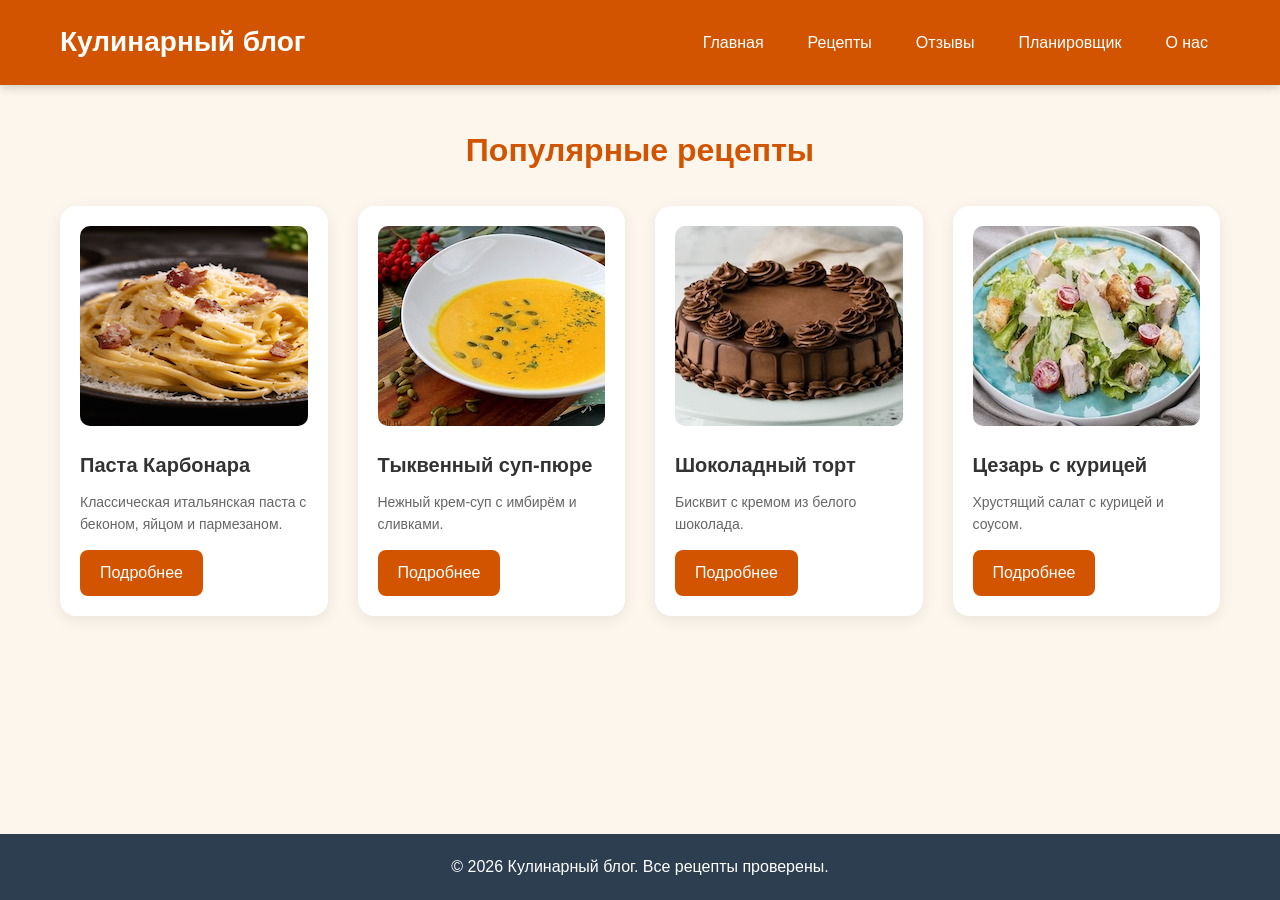
<file: index.html>
<!DOCTYPE html>
<html lang="ru">
<head>
    <meta charset="UTF-8">
    <meta name="viewport" content="width=device-width, initial-scale=1.0">
    <title>Кулинарный блог - Главная</title>
    <link rel="stylesheet" href="css/style.css">
    <link rel="manifest" href="manifest.json">
</head>
<body>
    <header>
        <div class="container">
            <div class="logo"> Кулинарный блог</div>
            <nav>
                <ul>
                    <li><a href="index.html">Главная</a></li>
                    <li><a href="recipes.html">Рецепты</a></li>
                    <li><a href="feedback.php">Отзывы</a></li>
                    <li><a href="todolist.html">Планировщик</a></li>
                    <li><a href="about.html">О нас</a></li>
                </ul>
            </nav>
        </div>
    </header>

    <main>
        <div class="container">
            <h2>Популярные рецепты</h2>
            <div class="cards-grid">
                <div class="recipe-card">
                    <img src="images/pasta.png" alt="Паста" class="recipe-img">
                    <h3>Паста Карбонара</h3>
                    <p>Классическая итальянская паста с беконом, яйцом и пармезаном.</p>
                    <a href="pasta.html" class="btn">Подробнее</a>
                </div>
                <div class="recipe-card">
                    <img src="images/t_sup.jpg" alt="Суп" class="recipe-img">
                    <h3>Тыквенный суп-пюре</h3>
                    <p>Нежный крем-суп с имбирём и сливками.</p>
                    <a href="t_sup.html" class="btn">Подробнее</a>
                </div>
                <div class="recipe-card">
                    <img src="images/tort.jpg" alt="Торт" class="recipe-img">
                    <h3>Шоколадный торт</h3>
                    <p>Бисквит с кремом из белого шоколада.</p>
                    <a href="tort.html" class="btn">Подробнее</a>
                </div>
                <div class="recipe-card">
                    <img src="images/salat.jpg" alt="Салат" class="recipe-img">
                    <h3>Цезарь с курицей</h3>
                    <p>Хрустящий салат с курицей и соусом.</p>
                    <a href="salat.html" class="btn">Подробнее</a>
                </div>
            </div>
        </div>
    </main>

    <footer>
        <div class="container">
            <p>© 2026 Кулинарный блог. Все рецепты проверены.</p>
        </div>
    </footer>
    <script>
        if ('serviceWorker' in navigator) {
            navigator.serviceWorker.register('/cooling-blog/serviceworker.js')
                .then(registration => {
                    console.log('ServiceWorker зарегистрирован: ', registration);
                })
                .catch(error => {
                    console.log('Ошибка регистрации ServiceWorker: ', error);
                });
        }
    </script>
</body>
</html>
</file>
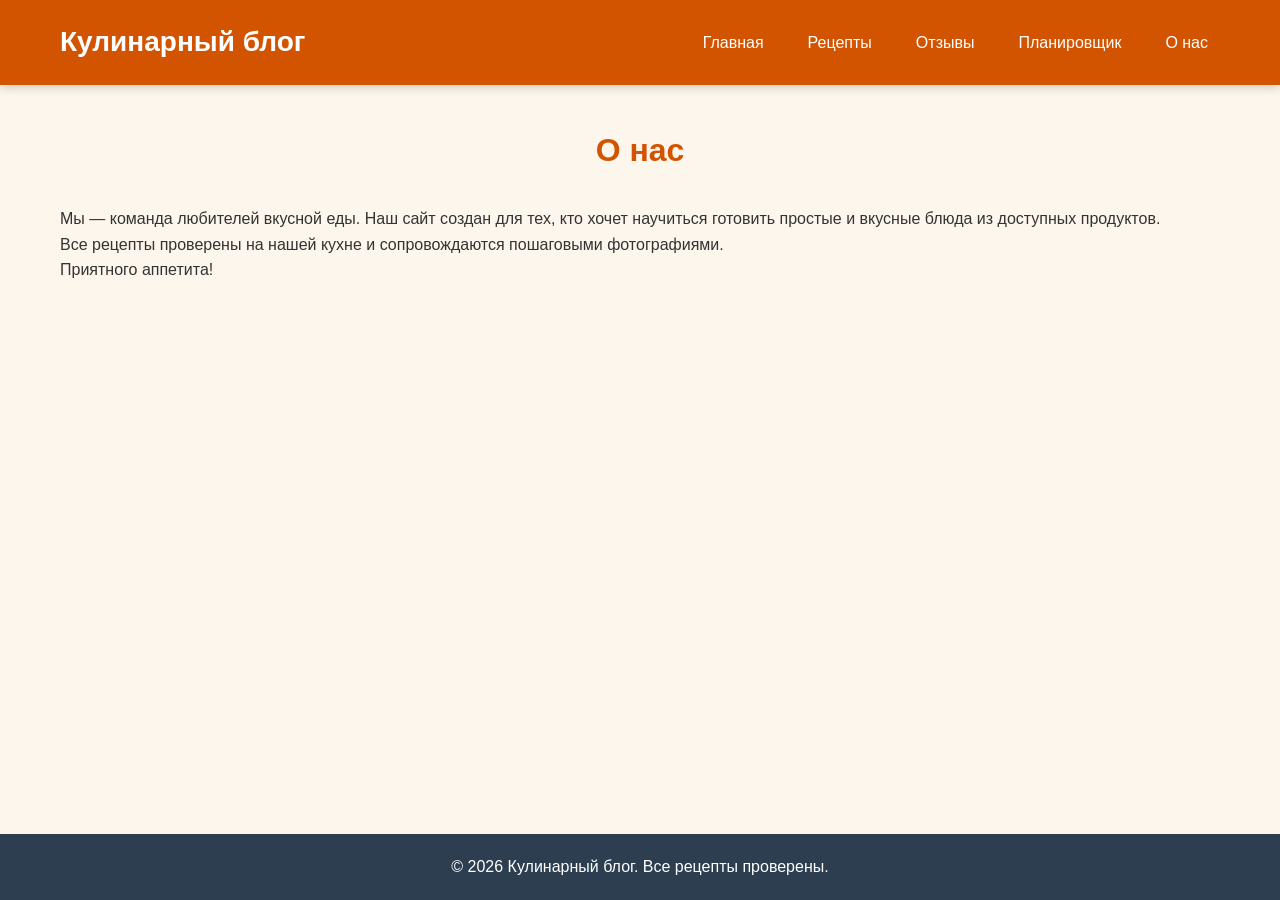
<file: about.html>
<!DOCTYPE html>
<html lang="ru">
<head>
    <meta charset="UTF-8">
    <meta name="viewport" content="width=device-width, initial-scale=1.0">
    <title>О нас</title>
    <link rel="stylesheet" href="css/style.css">
    <link rel="manifest" href="manifest.json">
</head>
<body>
    <header>
        <div class="container">
            <div class="logo"> Кулинарный блог</div>
            <nav>
                <ul>
                    <li><a href="index.html">Главная</a></li>
                    <li><a href="recipes.html">Рецепты</a></li>
                    <li><a href="feedback.php">Отзывы</a></li>
                    <li><a href="todolist.html">Планировщик</a></li>
                    <li><a href="about.html">О нас</a></li>
                </ul>
            </nav>
        </div>
    </header>

    <main>
        <div class="container">
            <h2> О нас</h2>
            <p>Мы — команда любителей вкусной еды. Наш сайт создан для тех, кто хочет научиться готовить простые и вкусные блюда из доступных продуктов.</p>
            <p>Все рецепты проверены на нашей кухне и сопровождаются пошаговыми фотографиями.</p>
            <p>Приятного аппетита! </p>
        </div>
    </main>

    <footer>
        <div class="container">
            <p>© 2026 Кулинарный блог. Все рецепты проверены.</p>
        </div>
    </footer>
    <script>
        if ('serviceWorker' in navigator) {
            navigator.serviceWorker.register('/cooling-blog/serviceworker.js')
                .then(registration => {
                    console.log('ServiceWorker зарегистрирован: ', registration);
                })
                .catch(error => {
                    console.log('Ошибка регистрации ServiceWorker: ', error);
                });
        }
    </script>
</body>
</html>
</file>
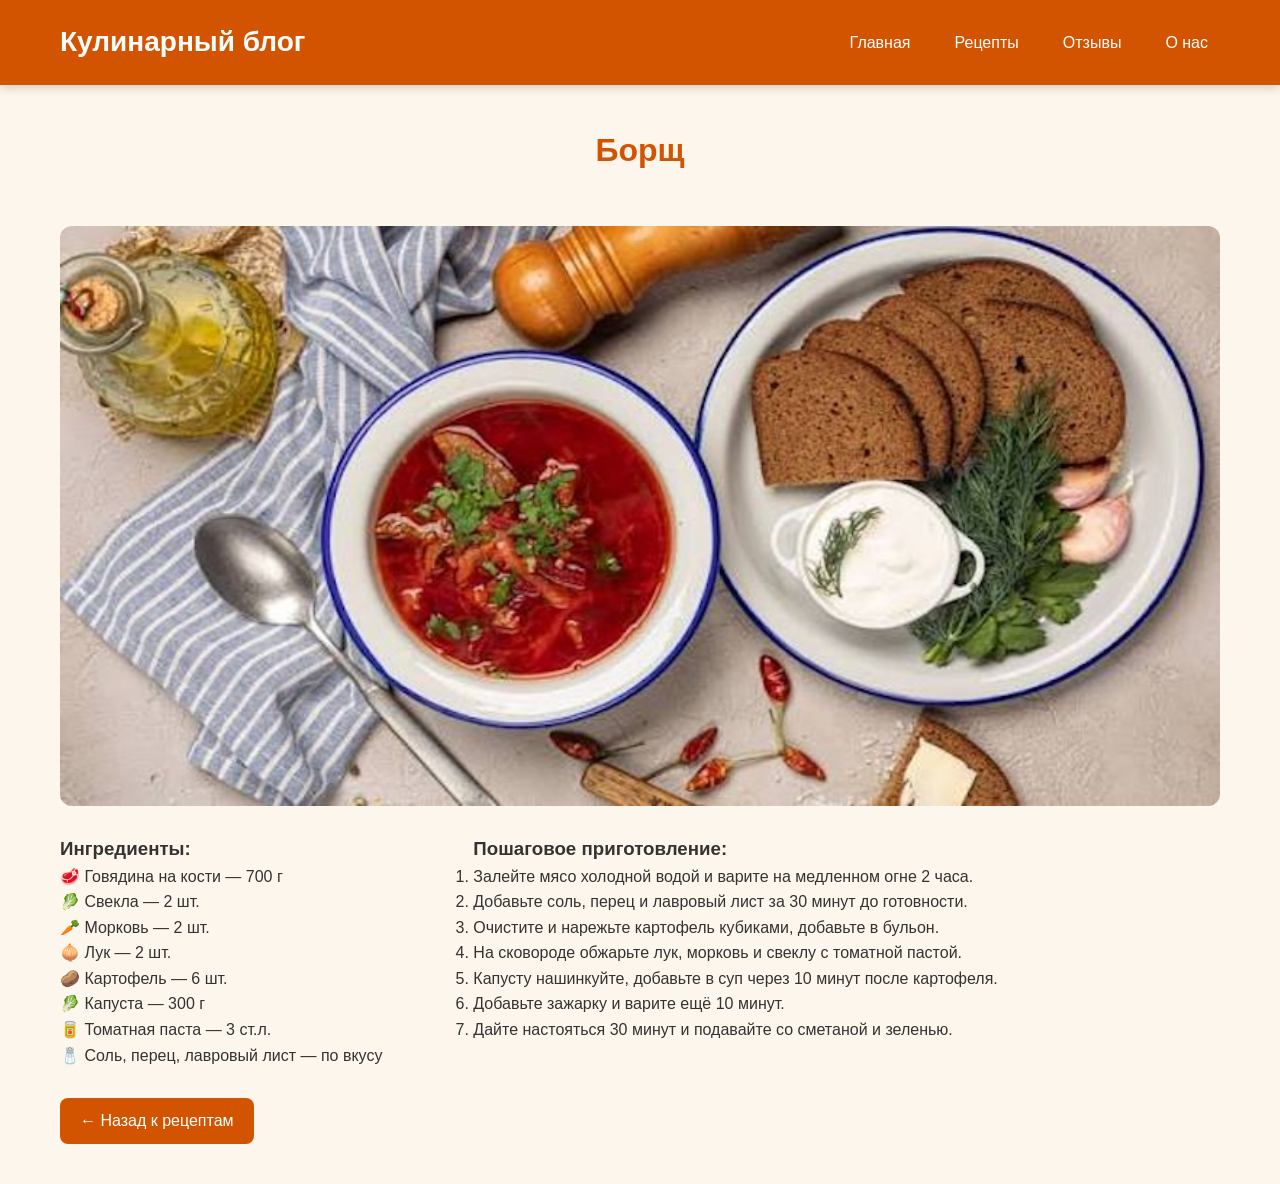
<file: b_sup.html>
<!DOCTYPE html>
<html lang="ru">
<head>
    <meta charset="UTF-8">
    <meta name="viewport" content="width=device-width, initial-scale=1.0">
    <title>Борщ - Рецепт</title>
    <link rel="stylesheet" href="css/style.css">
    <link rel="manifest" href="manifest.json">
</head>
<body>
    <header>
        <div class="container">
            <div class="logo"> Кулинарный блог</div>
            <nav>
                <ul>
                    <li><a href="index.html">Главная</a></li>
                    <li><a href="recipes.html">Рецепты</a></li>
                    <li><a href="feedback.php">Отзывы</a></li>
                    <li><a href="about.html">О нас</a></li>
                </ul>
            </nav>
        </div>
    </header>

    <main>
        <div class="container">
            <h2> Борщ</h2>
            <img src="images/b_sup copy.jpg" alt="Борщ" style="width:100%; border-radius:12px; margin:20px 0;">
            
            <div style="display:flex; gap:40px; flex-wrap:wrap;">
                <div style="flex:1; min-width:250px;">
                    <h3> Ингредиенты:</h3>
                    <ul style="list-style: none; padding: 0;">
                        <li>🥩 Говядина на кости — 700 г</li>
                        <li>🥬 Свекла — 2 шт.</li>
                        <li>🥕 Морковь — 2 шт.</li>
                        <li>🧅 Лук — 2 шт.</li>
                        <li>🥔 Картофель — 6 шт.</li>
                        <li>🥬 Капуста — 300 г</li>
                        <li>🥫 Томатная паста — 3 ст.л.</li>
                        <li>🧂 Соль, перец, лавровый лист — по вкусу</li>
                    </ul>
                </div>
                <div style="flex:2; min-width:300px;">
                    <h3> Пошаговое приготовление:</h3>
                    <ol>
                        <li>Залейте мясо холодной водой и варите на медленном огне 2 часа.</li>
                        <li>Добавьте соль, перец и лавровый лист за 30 минут до готовности.</li>
                        <li>Очистите и нарежьте картофель кубиками, добавьте в бульон.</li>
                        <li>На сковороде обжарьте лук, морковь и свеклу с томатной пастой.</li>
                        <li>Капусту нашинкуйте, добавьте в суп через 10 минут после картофеля.</li>
                        <li>Добавьте зажарку и варите ещё 10 минут.</li>
                        <li>Дайте настояться 30 минут и подавайте со сметаной и зеленью.</li>
                    </ol>
                </div>
            </div>
            <a href="recipes.html" class="btn" style="margin-top:30px; display:inline-block;">← Назад к рецептам</a>
        </div>
    </footer>
    <script>
        if ('serviceWorker' in navigator) {
            navigator.serviceWorker.register('/cooling-blog/serviceworker.js')
                .then(registration => {
                    console.log('ServiceWorker зарегистрирован: ', registration);
                })
                .catch(error => {
                    console.log('Ошибка регистрации ServiceWorker: ', error);
                });
        }
    </script>
</body>
</html>
</file>
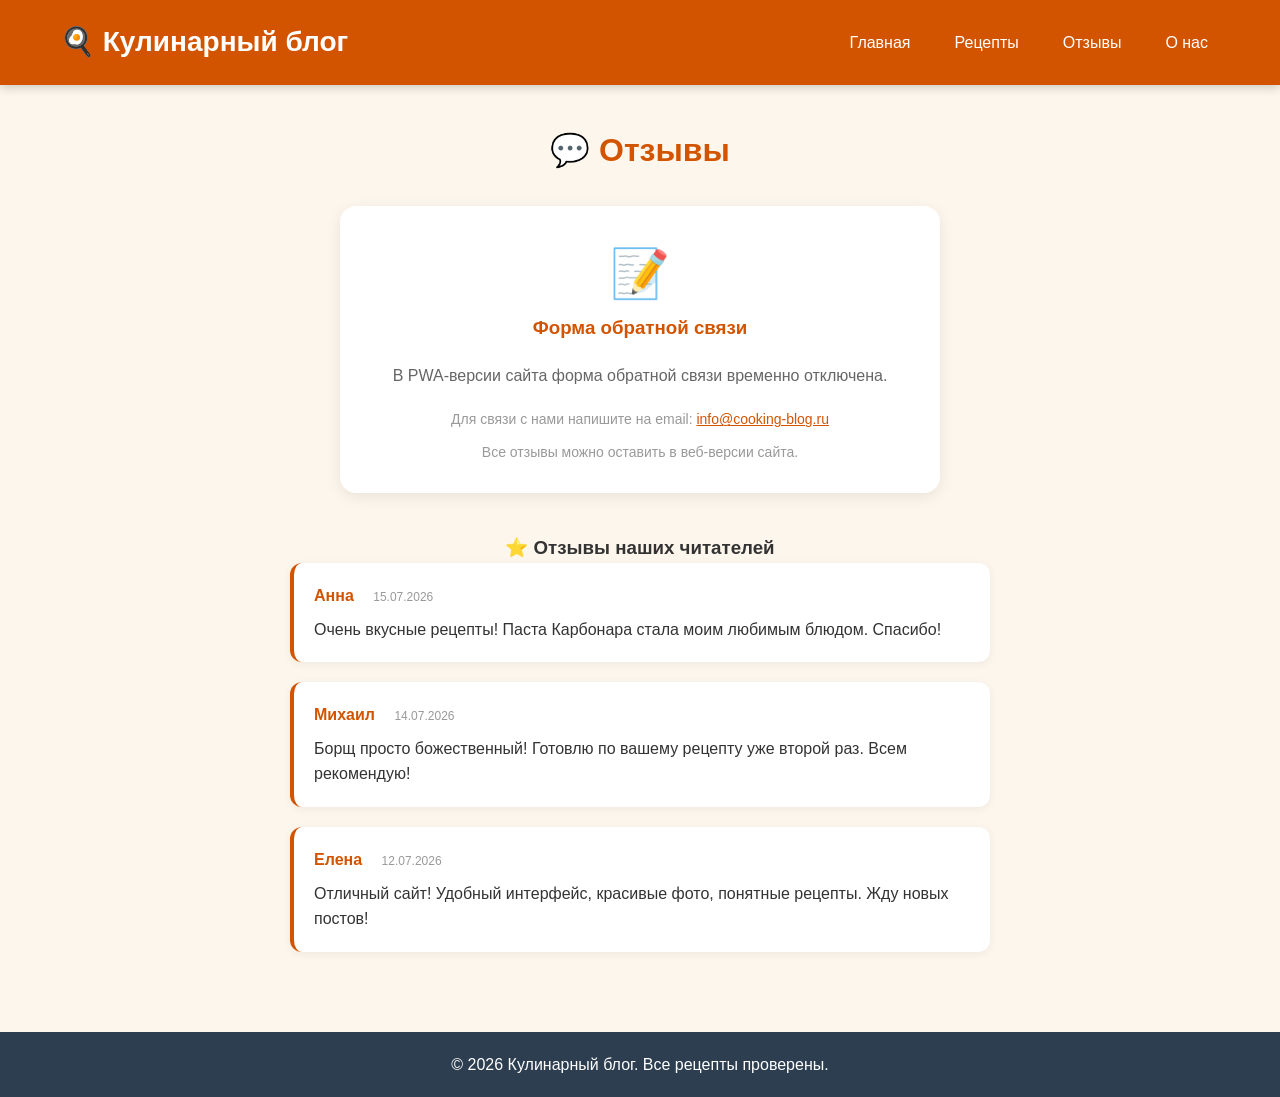
<file: feedback.html>
<!DOCTYPE html>
<html lang="ru">
<head>
    <meta charset="UTF-8">
    <meta name="viewport" content="width=device-width, initial-scale=1.0">
    <title>Отзывы</title>
    <link rel="stylesheet" href="css/style.css">
    <link rel="manifest" href="manifest.json">
</head>
<body>
    <header>
        <div class="container">
            <div class="logo">🍳 Кулинарный блог</div>
            <nav>
                <ul>
                    <li><a href="index.html">Главная</a></li>
                    <li><a href="recipes.html">Рецепты</a></li>
                    <li><a href="feedback.html">Отзывы</a></li>
                    <li><a href="about.html">О нас</a></li>
                </ul>
            </nav>
        </div>
    </header>

    <main>
        <div class="container">
            <h2>💬 Отзывы</h2>
            
            <div style="background: white; padding: 30px; border-radius: 16px; box-shadow: 0 4px 15px rgba(0,0,0,0.08); max-width: 600px; margin: 0 auto; text-align: center;">
                <p style="font-size: 48px; margin: 0;">📝</p>
                <h3 style="color: #d35400;">Форма обратной связи</h3>
                <p style="color: #666; margin: 20px 0;">В PWA-версии сайта форма обратной связи временно отключена.</p>
                <p style="color: #999; font-size: 14px;">Для связи с нами напишите на email: <a href="mailto:info@cooking-blog.ru" style="color: #d35400;">info@cooking-blog.ru</a></p>
                <p style="color: #999; font-size: 14px; margin-top: 10px;">Все отзывы можно оставить в веб-версии сайта.</p>
            </div>

            <!-- Заглушка: показываем примеры отзывов -->
            <div style="margin-top: 40px;">
                <h3 style="text-align: center; color: #333;">⭐ Отзывы наших читателей</h3>
                <div class="reviews-container" style="max-width: 700px; margin: 0 auto;">
                    <div class="review-item">
                        <div>
                            <span class="review-author">Анна</span>
                            <span class="review-date">15.07.2026</span>
                        </div>
                        <p style="margin-top:8px;">Очень вкусные рецепты! Паста Карбонара стала моим любимым блюдом. Спасибо!</p>
                    </div>
                    <div class="review-item">
                        <div>
                            <span class="review-author">Михаил</span>
                            <span class="review-date">14.07.2026</span>
                        </div>
                        <p style="margin-top:8px;">Борщ просто божественный! Готовлю по вашему рецепту уже второй раз. Всем рекомендую!</p>
                    </div>
                    <div class="review-item">
                        <div>
                            <span class="review-author">Елена</span>
                            <span class="review-date">12.07.2026</span>
                        </div>
                        <p style="margin-top:8px;">Отличный сайт! Удобный интерфейс, красивые фото, понятные рецепты. Жду новых постов!</p>
                    </div>
                </div>
            </div>
        </div>
    </main>

    <footer>
        <div class="container">
            <p>© 2026 Кулинарный блог. Все рецепты проверены.</p>
        </div>
    </footer>

    <!-- Регистрация service-worker -->
    <script>
        if ('serviceWorker' in navigator) {
            navigator.serviceWorker.register('/cooling-blog/serviceworker.js')
                .then(registration => {
                    console.log('ServiceWorker зарегистрирован: ', registration);
                })
                .catch(error => {
                    console.log('Ошибка регистрации ServiceWorker: ', error);
                });
        }
    </script>
</body>
</html>
</file>
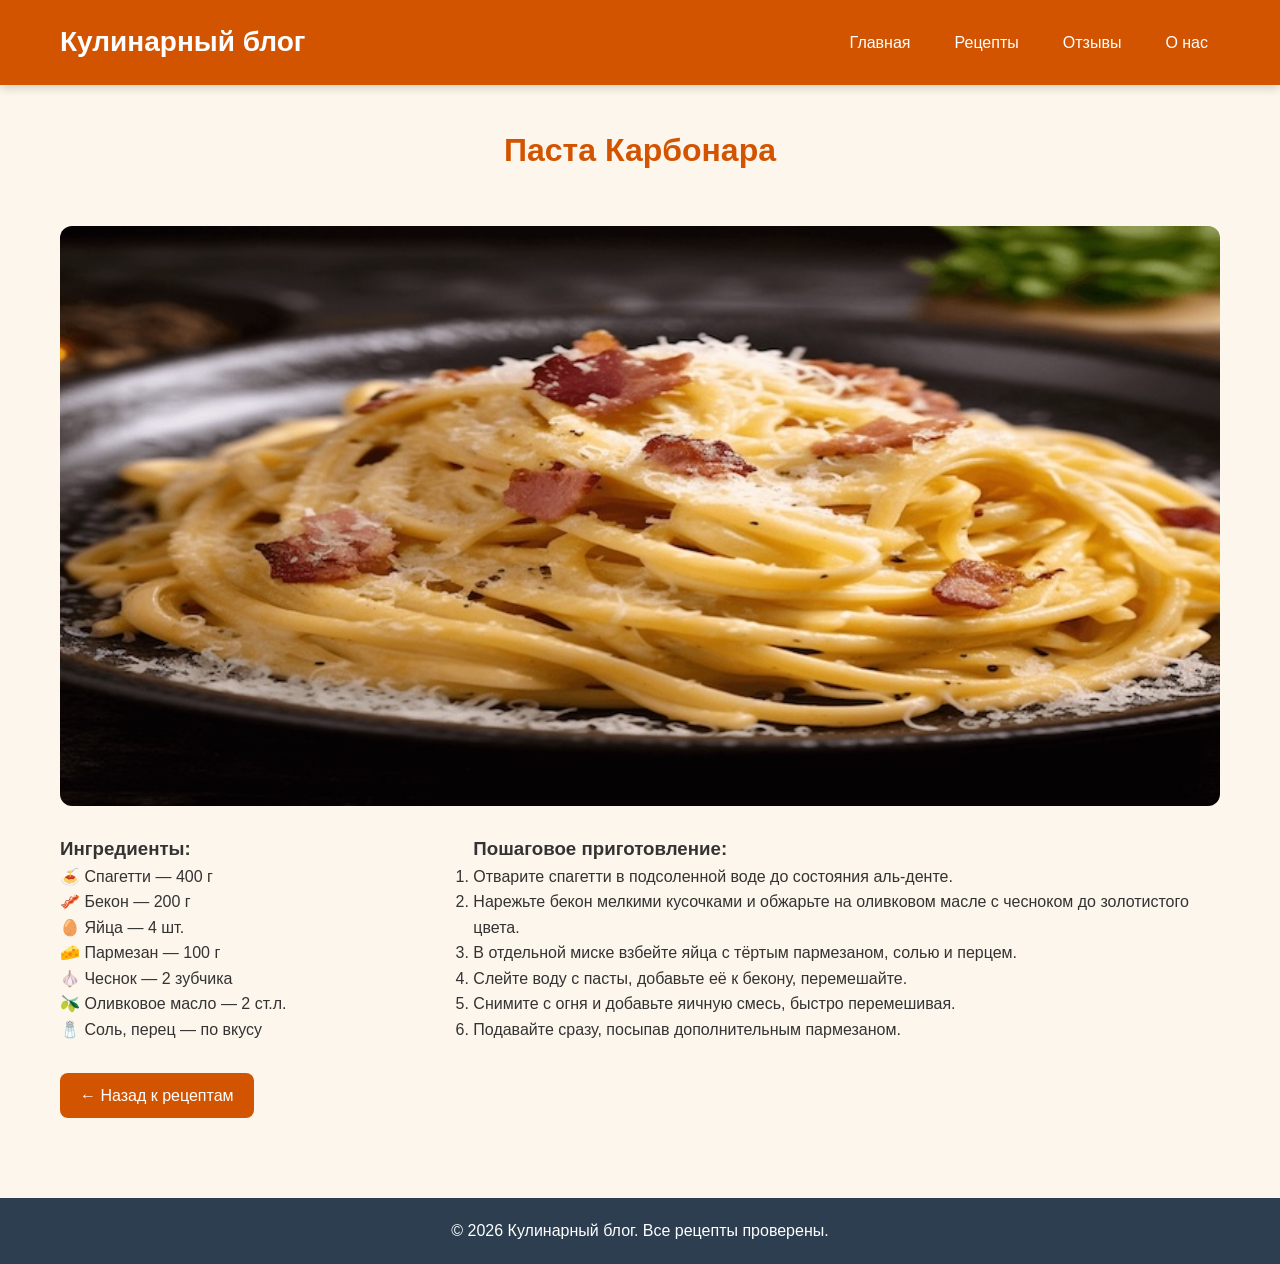
<file: pasta.html>
<!DOCTYPE html>
<html lang="ru">
<head>
    <meta charset="UTF-8">
    <meta name="viewport" content="width=device-width, initial-scale=1.0">
    <title>Паста Карбонара - Рецепт</title>
    <link rel="stylesheet" href="css/style.css">
    <link rel="manifest" href="manifest.json">
</head>
<body>
    <header>
        <div class="container">
            <div class="logo"> Кулинарный блог</div>
            <nav>
                <ul>
                    <li><a href="index.html">Главная</a></li>
                    <li><a href="recipes.html">Рецепты</a></li>
                    <li><a href="feedback.php">Отзывы</a></li>
                    <li><a href="about.html">О нас</a></li>
                </ul>
            </nav>
        </div>
    </header>

    <main>
        <div class="container">
            <h2> Паста Карбонара</h2>
            <img src="images/pasta.jpeg" alt="Паста Карбонара" style="width:100%; border-radius:12px; margin:20px 0;">
            
            <div style="display:flex; gap:40px; flex-wrap:wrap;">
                <div style="flex:1; min-width:250px;">
                    <h3> Ингредиенты:</h3>
                    <ul style="list-style: none; padding: 0;">
                        <li>🍝 Спагетти — 400 г</li>
                        <li>🥓 Бекон — 200 г</li>
                        <li>🥚 Яйца — 4 шт.</li>
                        <li>🧀 Пармезан — 100 г</li>
                        <li>🧄 Чеснок — 2 зубчика</li>
                        <li>🫒 Оливковое масло — 2 ст.л.</li>
                        <li>🧂 Соль, перец — по вкусу</li>
                    </ul>
                </div>
                <div style="flex:2; min-width:300px;">
                    <h3> Пошаговое приготовление:</h3>
                    <ol>
                        <li>Отварите спагетти в подсоленной воде до состояния аль-денте.</li>
                        <li>Нарежьте бекон мелкими кусочками и обжарьте на оливковом масле с чесноком до золотистого цвета.</li>
                        <li>В отдельной миске взбейте яйца с тёртым пармезаном, солью и перцем.</li>
                        <li>Слейте воду с пасты, добавьте её к бекону, перемешайте.</li>
                        <li>Снимите с огня и добавьте яичную смесь, быстро перемешивая.</li>
                        <li>Подавайте сразу, посыпав дополнительным пармезаном.</li>
                    </ol>
                </div>
            </div>
            <a href="recipes.html" class="btn" style="margin-top:30px; display:inline-block;">← Назад к рецептам</a>
        </div>
    </main>

    <footer>
        <div class="container">
            <p>© 2026 Кулинарный блог. Все рецепты проверены.</p>
        </div>
    </footer>
    <script>
        if ('serviceWorker' in navigator) {
            navigator.serviceWorker.register('/cooling-blog/serviceworker.js')
                .then(registration => {
                    console.log('ServiceWorker зарегистрирован: ', registration);
                })
                .catch(error => {
                    console.log('Ошибка регистрации ServiceWorker: ', error);
                });
        }
    </script>
</body>
</html>
</file>
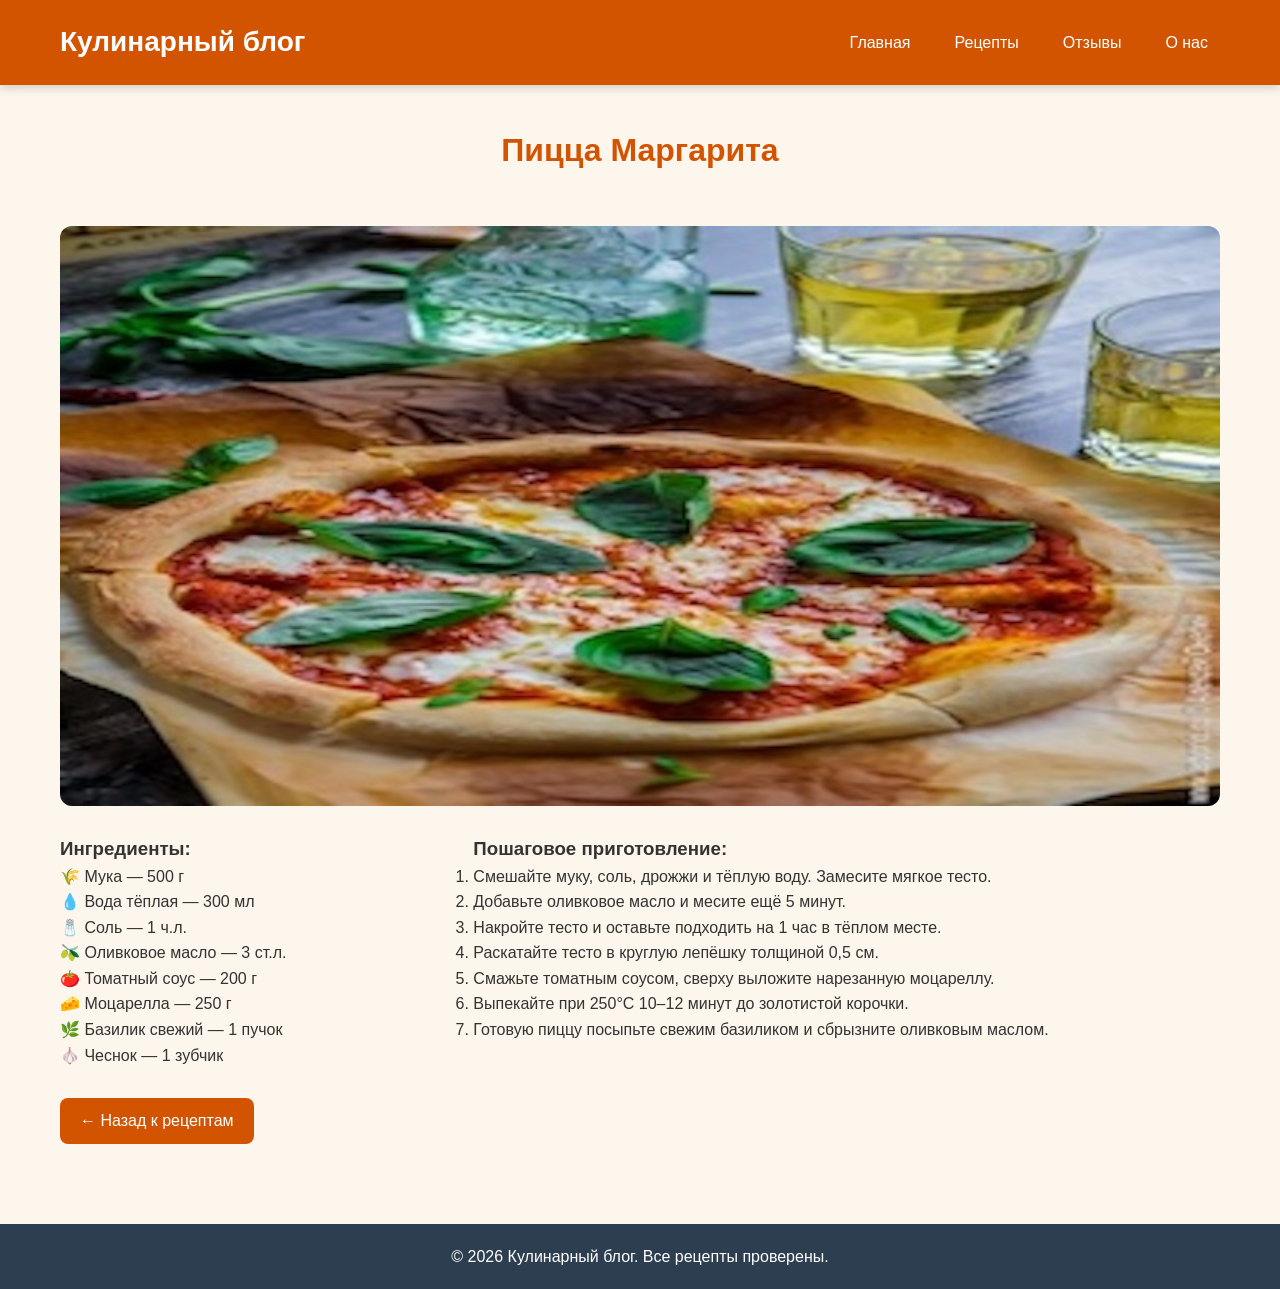
<file: pizza.html>
<!DOCTYPE html>
<html lang="ru">
<head>
    <meta charset="UTF-8">
    <meta name="viewport" content="width=device-width, initial-scale=1.0">
    <title>Пицца Маргарита - Рецепт</title>
    <link rel="stylesheet" href="css/style.css">
    <link rel="manifest" href="manifest.json">
</head>
<body>
    <header>
        <div class="container">
            <div class="logo"> Кулинарный блог</div>
            <nav>
                <ul>
                    <li><a href="index.html">Главная</a></li>
                    <li><a href="recipes.html">Рецепты</a></li>
                    <li><a href="feedback.php">Отзывы</a></li>
                    <li><a href="about.html">О нас</a></li>
                </ul>
            </nav>
        </div>
    </header>

    <main>
        <div class="container">
            <h2>Пицца Маргарита</h2>
            <img src="images/pizza copy.jpg" alt="Пицца Маргарита" style="width:100%; border-radius:12px; margin:20px 0;">
            
            <div style="display:flex; gap:40px; flex-wrap:wrap;">
                <div style="flex:1; min-width:250px;">
                    <h3> Ингредиенты:</h3>
                    <ul style="list-style: none; padding: 0;">
                        <li>🌾 Мука — 500 г</li>
                        <li>💧 Вода тёплая — 300 мл</li>
                        <li>🧂 Соль — 1 ч.л.</li>
                        <li>🫒 Оливковое масло — 3 ст.л.</li>
                        <li>🍅 Томатный соус — 200 г</li>
                        <li>🧀 Моцарелла — 250 г</li>
                        <li>🌿 Базилик свежий — 1 пучок</li>
                        <li>🧄 Чеснок — 1 зубчик</li>
                    </ul>
                </div>
                <div style="flex:2; min-width:300px;">
                    <h3> Пошаговое приготовление:</h3>
                    <ol>
                        <li>Смешайте муку, соль, дрожжи и тёплую воду. Замесите мягкое тесто.</li>
                        <li>Добавьте оливковое масло и месите ещё 5 минут.</li>
                        <li>Накройте тесто и оставьте подходить на 1 час в тёплом месте.</li>
                        <li>Раскатайте тесто в круглую лепёшку толщиной 0,5 см.</li>
                        <li>Смажьте томатным соусом, сверху выложите нарезанную моцареллу.</li>
                        <li>Выпекайте при 250°C 10–12 минут до золотистой корочки.</li>
                        <li>Готовую пиццу посыпьте свежим базиликом и сбрызните оливковым маслом.</li>
                    </ol>
                </div>
            </div>
            <a href="recipes.html" class="btn" style="margin-top:30px; display:inline-block;">← Назад к рецептам</a>
        </div>
    </main>

    <footer>
        <div class="container">
            <p>© 2026 Кулинарный блог. Все рецепты проверены.</p>
        </div>
    </footer>
    <script>
        if ('serviceWorker' in navigator) {
            navigator.serviceWorker.register('/cooling-blog/serviceworker.js')
                .then(registration => {
                    console.log('ServiceWorker зарегистрирован: ', registration);
                })
                .catch(error => {
                    console.log('Ошибка регистрации ServiceWorker: ', error);
                });
        }
    </script>
</body>
</html>
</file>
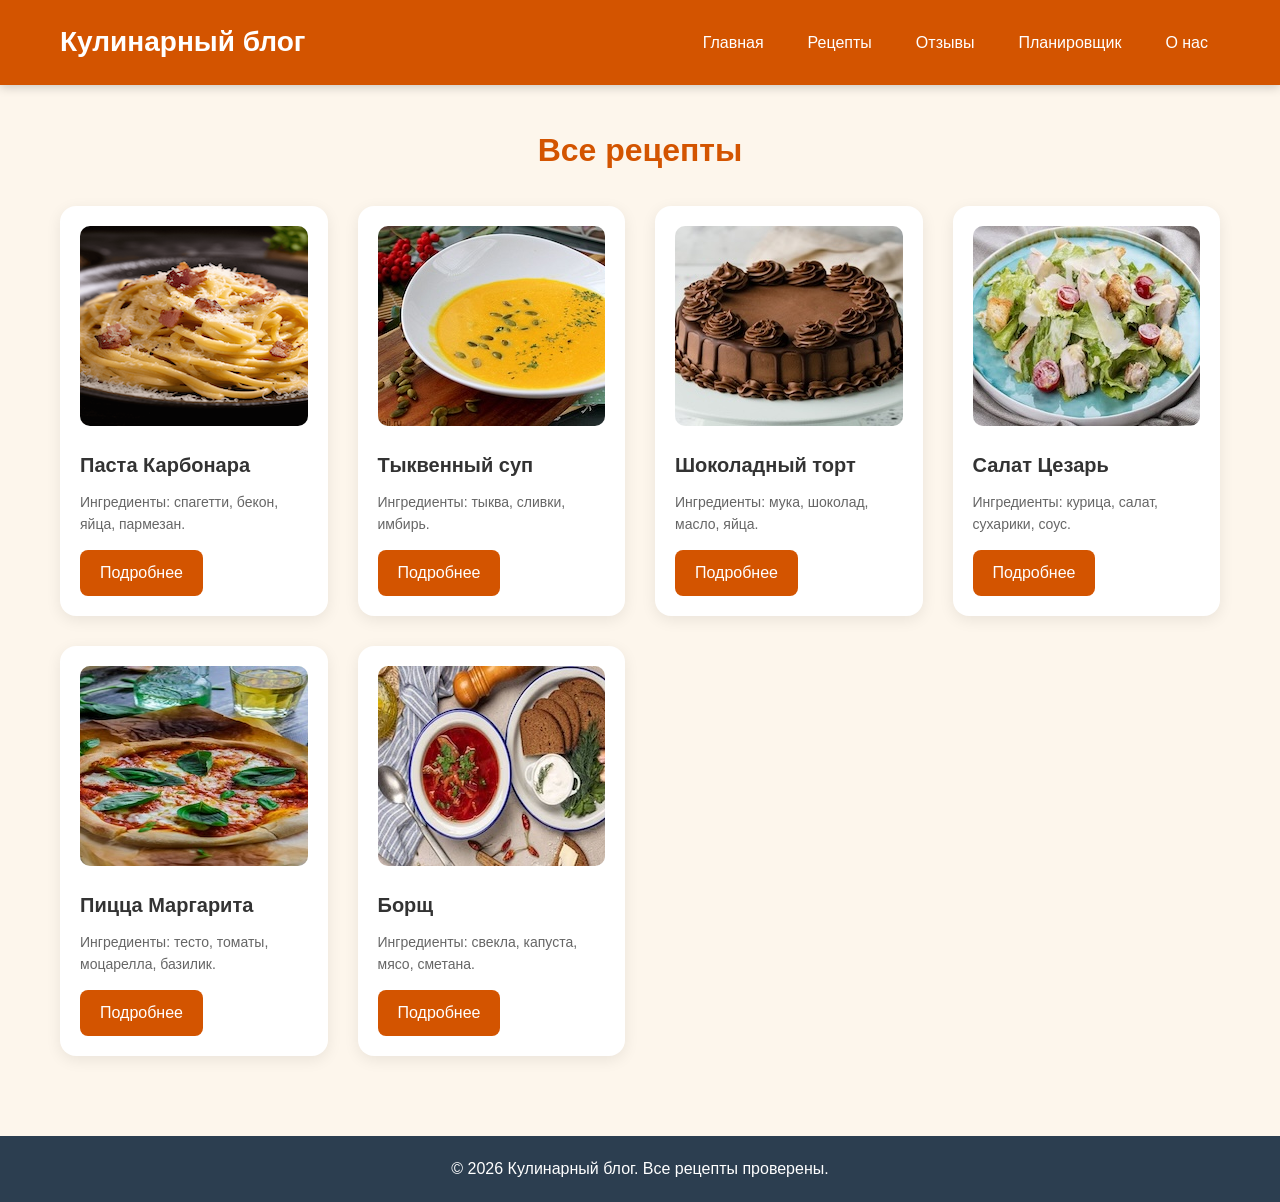
<file: recipes.html>
<!DOCTYPE html>
<html lang="ru">
<head>
    <meta charset="UTF-8">
    <meta name="viewport" content="width=device-width, initial-scale=1.0">
    <title>Все рецепты</title>
    <link rel="stylesheet" href="css/style.css">
    <link rel="manifest" href="manifest.json">
</head>
<body>
    <header>
        <div class="container">
            <div class="logo"> Кулинарный блог</div>
            <nav>
                <ul>
                    <li><a href="index.html">Главная</a></li>
                    <li><a href="recipes.html">Рецепты</a></li>
                    <li><a href="feedback.php">Отзывы</a></li>
                    <li><a href="todolist.html">Планировщик</a></li>
                    <li><a href="about.html">О нас</a></li>
                </ul>
            </nav>
        </div>
    </header>

    <main>
        <div class="container">
            <h2> Все рецепты</h2>
            <div class="cards-grid">
                <div class="recipe-card">
                    <img src="images/pasta.png" alt="Паста" class="recipe-img">
                    <h3>Паста Карбонара</h3>
                    <p>Ингредиенты: спагетти, бекон, яйца, пармезан.</p>
                    <a href="pasta.html" class="btn">Подробнее</a>
                </div>
                <div class="recipe-card">
                    <img src="images/t_sup.jpg" alt="Суп" class="recipe-img">
                    <h3>Тыквенный суп</h3>
                    <p>Ингредиенты: тыква, сливки, имбирь.</p>
                    <a href="t_sup.html" class="btn">Подробнее</a>
                </div>
                <div class="recipe-card">
                    <img src="images/tort.jpg" alt="Торт" class="recipe-img">
                    <h3>Шоколадный торт</h3>
                    <p>Ингредиенты: мука, шоколад, масло, яйца.</p>
                    <a href="tort.html" class="btn">Подробнее</a>
                </div>
                <div class="recipe-card">
                    <img src="images/salat.jpg" alt="Салат" class="recipe-img">
                    <h3>Салат Цезарь</h3>
                    <p>Ингредиенты: курица, салат, сухарики, соус.</p>
                    <a href="salat.html" class="btn">Подробнее</a>
                </div>
                <div class="recipe-card">
                    <img src="images/pizza.jpg" alt="Пицца" class="recipe-img">
                    <h3>Пицца Маргарита</h3>
                    <p>Ингредиенты: тесто, томаты, моцарелла, базилик.</p>
                    <a href="pizza.html" class="btn">Подробнее</a>
                </div>
                <div class="recipe-card">
                    <img src="images/b_sup.jpg" alt="Борщ" class="recipe-img">
                    <h3>Борщ</h3>
                    <p>Ингредиенты: свекла, капуста, мясо, сметана.</p>
                    <a href="b_sup.html" class="btn">Подробнее</a>
                </div>
            </div>
        </div>
    </main>

    <footer>
        <div class="container">
            <p>© 2026 Кулинарный блог. Все рецепты проверены.</p>
        </div>
    </footer>
    <script>
        if ('serviceWorker' in navigator) {
            navigator.serviceWorker.register('/cooling-blog/serviceworker.js')
                .then(registration => {
                    console.log('ServiceWorker зарегистрирован: ', registration);
                })
                .catch(error => {
                    console.log('Ошибка регистрации ServiceWorker: ', error);
                });
        }
    </script>
</body>
</html>
</file>
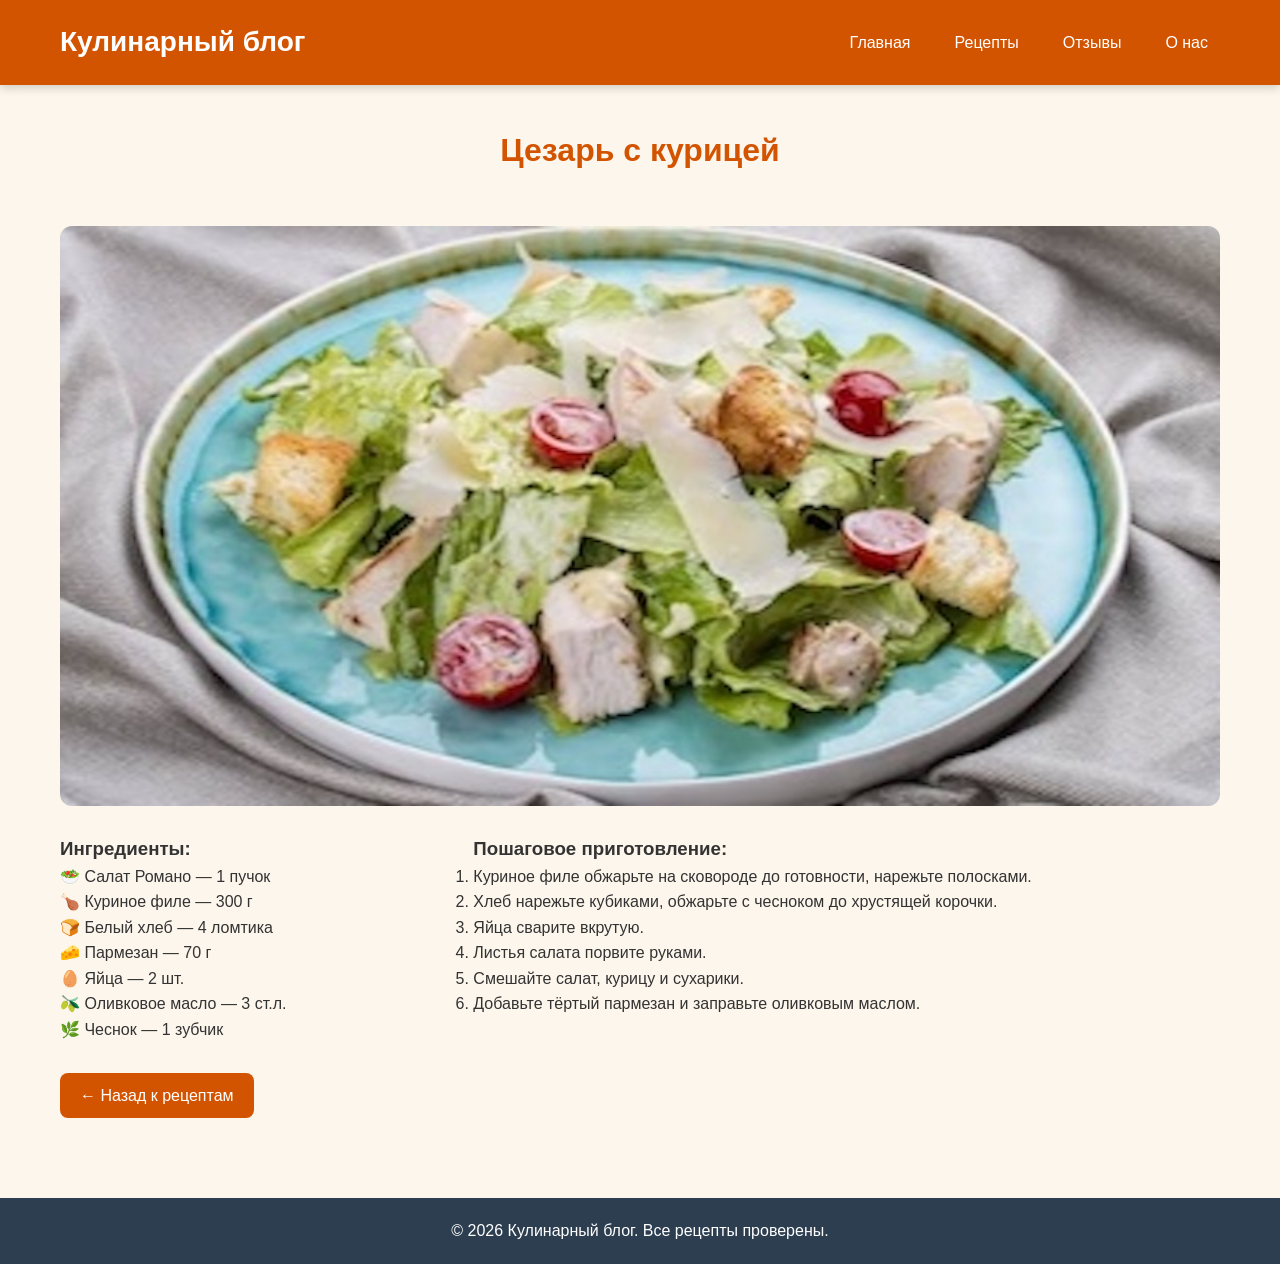
<file: salat.html>
<!DOCTYPE html>
<html lang="ru">
<head>
    <meta charset="UTF-8">
    <meta name="viewport" content="width=device-width, initial-scale=1.0">
    <title>Салат Цезарь - Рецепт</title>
    <link rel="stylesheet" href="css/style.css">
    <link rel="manifest" href="manifest.json">
</head>
<body>
    <header>
        <div class="container">
            <div class="logo"> Кулинарный блог</div>
            <nav>
                <ul>
                    <li><a href="index.html">Главная</a></li>
                    <li><a href="recipes.html">Рецепты</a></li>
                    <li><a href="feedback.php">Отзывы</a></li>
                    <li><a href="about.html">О нас</a></li>
                </ul>
            </nav>
        </div>
    </header>

    <main>
        <div class="container">
            <h2> Цезарь с курицей</h2>
            <img src="images/salat copy.jpg" alt="Салат Цезарь" style="width:100%; border-radius:12px; margin:20px 0;">
            
            <div style="display:flex; gap:40px; flex-wrap:wrap;">
                <div style="flex:1; min-width:250px;">
                    <h3> Ингредиенты:</h3>
                    <ul style="list-style: none; padding: 0;">
                        <li>🥗 Салат Романо — 1 пучок</li>
                        <li>🍗 Куриное филе — 300 г</li>
                        <li>🍞 Белый хлеб — 4 ломтика</li>
                        <li>🧀 Пармезан — 70 г</li>
                        <li>🥚 Яйца — 2 шт.</li>
                        <li>🫒 Оливковое масло — 3 ст.л.</li>
                        <li>🌿 Чеснок — 1 зубчик</li>
                    </ul>
                </div>
                <div style="flex:2; min-width:300px;">
                    <h3> Пошаговое приготовление:</h3>
                    <ol>
                        <li>Куриное филе обжарьте на сковороде до готовности, нарежьте полосками.</li>
                        <li>Хлеб нарежьте кубиками, обжарьте с чесноком до хрустящей корочки.</li>
                        <li>Яйца сварите вкрутую.</li>
                        <li>Листья салата порвите руками.</li>
                        <li>Смешайте салат, курицу и сухарики.</li>
                        <li>Добавьте тёртый пармезан и заправьте оливковым маслом.</li>
                    </ol>
                </div>
            </div>
            <a href="recipes.html" class="btn" style="margin-top:30px; display:inline-block;">← Назад к рецептам</a>
        </div>
    </main>

    <footer>
        <div class="container">
            <p>© 2026 Кулинарный блог. Все рецепты проверены.</p>
        </div>
    </footer>
    <script>
        if ('serviceWorker' in navigator) {
            navigator.serviceWorker.register('/cooling-blog/serviceworker.js')
                .then(registration => {
                    console.log('ServiceWorker зарегистрирован: ', registration);
                })
                .catch(error => {
                    console.log('Ошибка регистрации ServiceWorker: ', error);
                });
        }
    </script>
</body>
</html>
</file>
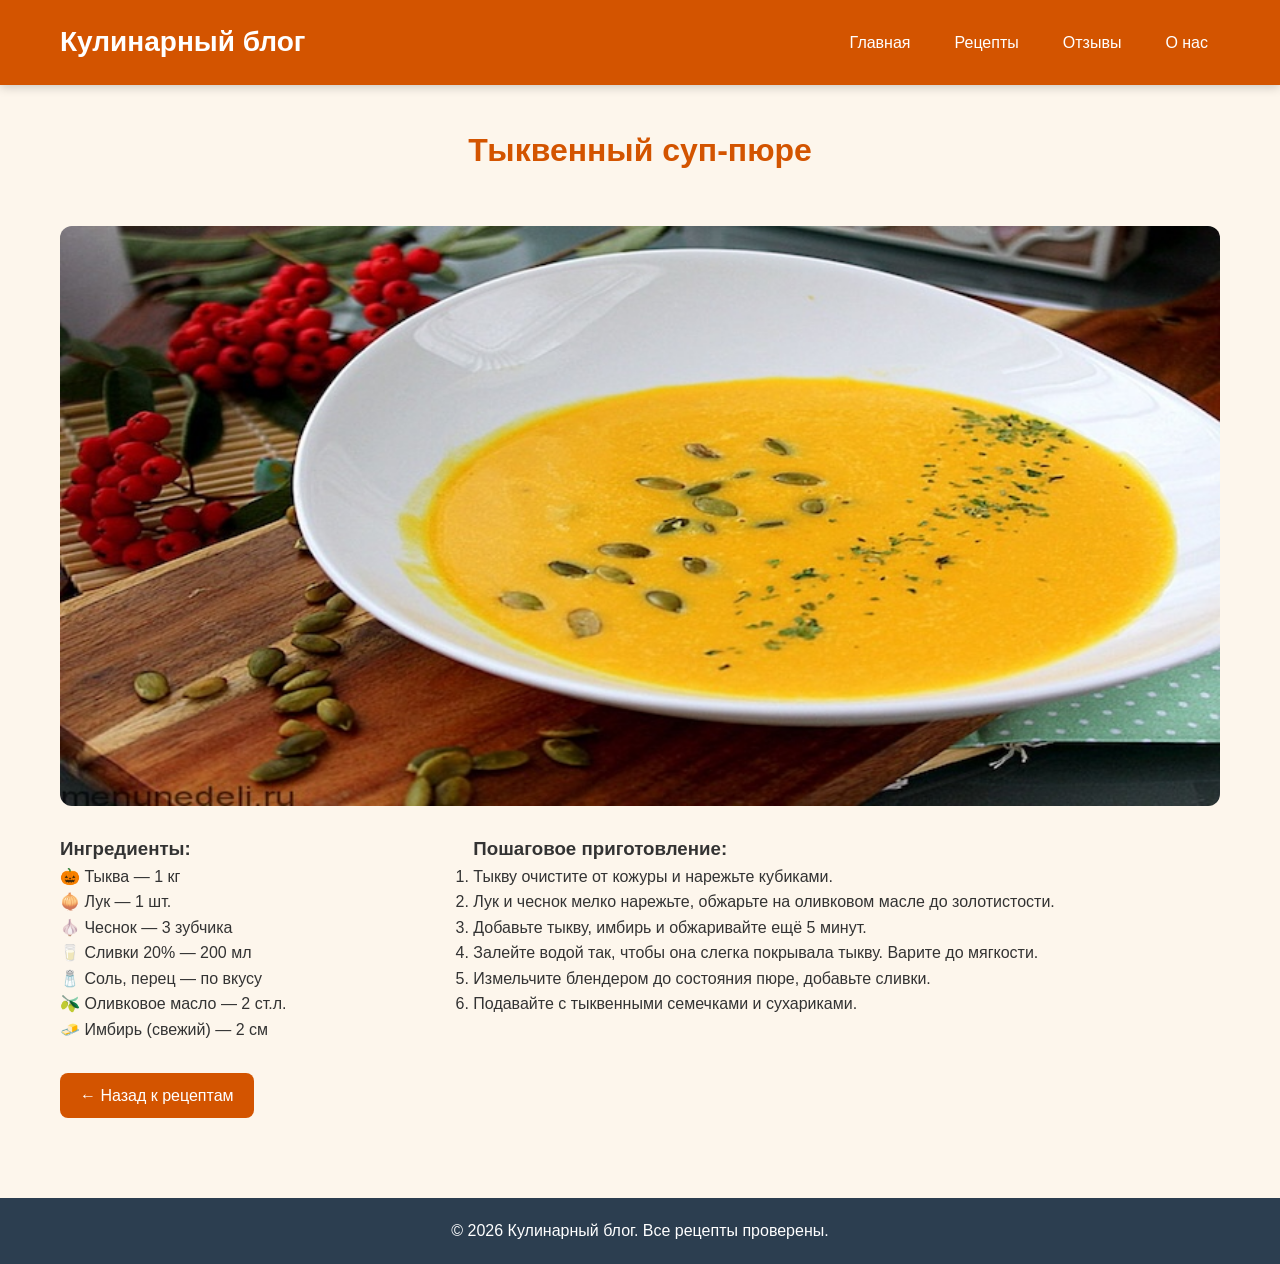
<file: t_sup.html>
<!DOCTYPE html>
<html lang="ru">
<head>
    <meta charset="UTF-8">
    <meta name="viewport" content="width=device-width, initial-scale=1.0">
    <title>Тыквенный суп - Рецепт</title>
    <link rel="stylesheet" href="css/style.css">
    <link rel="manifest" href="manifest.json">
</head>
<body>
    <header>
        <div class="container">
            <div class="logo"> Кулинарный блог</div>
            <nav>
                <ul>
                    <li><a href="index.html">Главная</a></li>
                    <li><a href="recipes.html">Рецепты</a></li>
                    <li><a href="feedback.php">Отзывы</a></li>
                    <li><a href="about.html">О нас</a></li>
                </ul>
            </nav>
        </div>
    </header>

    <main>
        <div class="container">
            <h2> Тыквенный суп-пюре</h2>
            <img src="images/t_sup copy.jpg" alt="Тыквенный суп" style="width:100%; border-radius:12px; margin:20px 0;">
            
            <div style="display:flex; gap:40px; flex-wrap:wrap;">
                <div style="flex:1; min-width:250px;">
                    <h3> Ингредиенты:</h3>
                    <ul style="list-style: none; padding: 0;">
                        <li>🎃 Тыква — 1 кг</li>
                        <li>🧅 Лук — 1 шт.</li>
                        <li>🧄 Чеснок — 3 зубчика</li>
                        <li>🥛 Сливки 20% — 200 мл</li>
                        <li>🧂 Соль, перец — по вкусу</li>
                        <li>🫒 Оливковое масло — 2 ст.л.</li>
                        <li>🧈 Имбирь (свежий) — 2 см</li>
                    </ul>
                </div>
                <div style="flex:2; min-width:300px;">
                    <h3> Пошаговое приготовление:</h3>
                    <ol>
                        <li>Тыкву очистите от кожуры и нарежьте кубиками.</li>
                        <li>Лук и чеснок мелко нарежьте, обжарьте на оливковом масле до золотистости.</li>
                        <li>Добавьте тыкву, имбирь и обжаривайте ещё 5 минут.</li>
                        <li>Залейте водой так, чтобы она слегка покрывала тыкву. Варите до мягкости.</li>
                        <li>Измельчите блендером до состояния пюре, добавьте сливки.</li>
                        <li>Подавайте с тыквенными семечками и сухариками.</li>
                    </ol>
                </div>
            </div>
            <a href="recipes.html" class="btn" style="margin-top:30px; display:inline-block;">← Назад к рецептам</a>
        </div>
    </main>

    <footer>
        <div class="container">
            <p>© 2026 Кулинарный блог. Все рецепты проверены.</p>
        </div>
    </footer>
    <script>
        if ('serviceWorker' in navigator) {
            navigator.serviceWorker.register('/cooling-blog/serviceworker.js')
                .then(registration => {
                    console.log('ServiceWorker зарегистрирован: ', registration);
                })
                .catch(error => {
                    console.log('Ошибка регистрации ServiceWorker: ', error);
                });
        }
    </script>
</body>
</html>
</file>
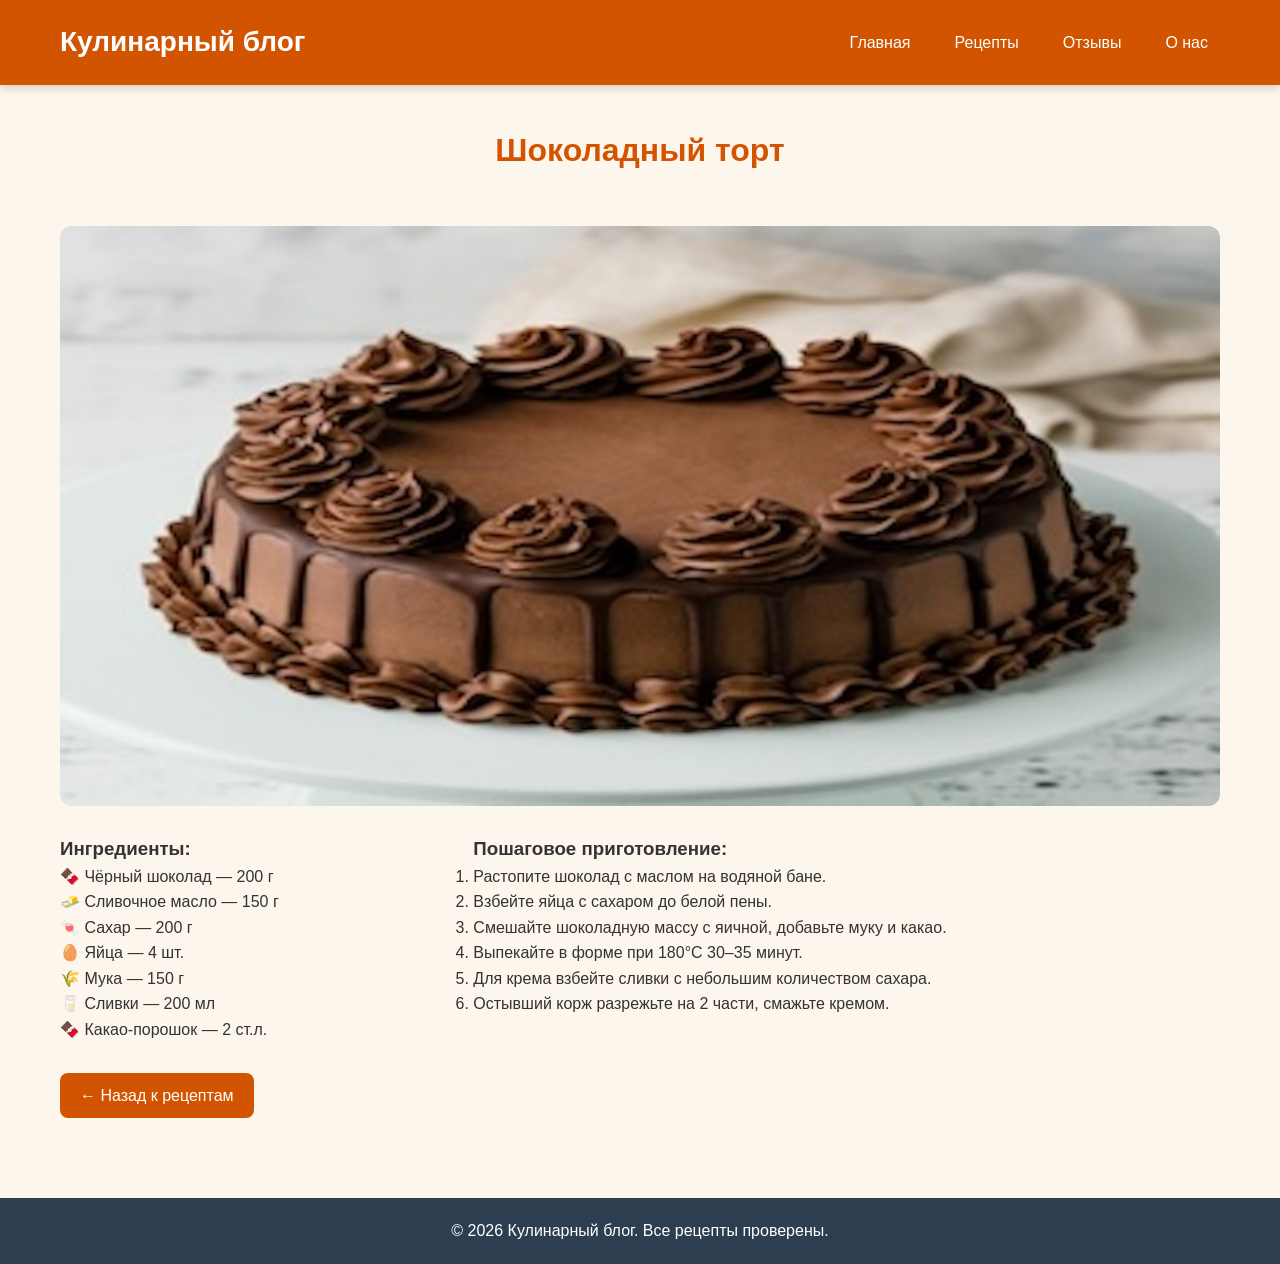
<file: tort.html>
<!DOCTYPE html>
<html lang="ru">
<head>
    <meta charset="UTF-8">
    <meta name="viewport" content="width=device-width, initial-scale=1.0">
    <title>Шоколадный торт - Рецепт</title>
    <link rel="stylesheet" href="css/style.css">
    <link rel="manifest" href="manifest.json">
</head>
<body>
    <header>
        <div class="container">
            <div class="logo"> Кулинарный блог</div>
            <nav>
                <ul>
                    <li><a href="index.html">Главная</a></li>
                    <li><a href="recipes.html">Рецепты</a></li>
                    <li><a href="feedback.php">Отзывы</a></li>
                    <li><a href="about.html">О нас</a></li>
                </ul>
            </nav>
        </div>
    </header>

    <main>
        <div class="container">
            <h2> Шоколадный торт</h2>
            <img src="images/tort copy.jpg" alt="Шоколадный торт" style="width:100%; border-radius:12px; margin:20px 0;">
            
            <div style="display:flex; gap:40px; flex-wrap:wrap;">
                <div style="flex:1; min-width:250px;">
                    <h3> Ингредиенты:</h3>
                    <ul style="list-style: none; padding: 0;">
                        <li>🍫 Чёрный шоколад — 200 г</li>
                        <li>🧈 Сливочное масло — 150 г</li>
                        <li>🍬 Сахар — 200 г</li>
                        <li>🥚 Яйца — 4 шт.</li>
                        <li>🌾 Мука — 150 г</li>
                        <li>🥛 Сливки — 200 мл</li>
                        <li>🍫 Какао-порошок — 2 ст.л.</li>
                    </ul>
                </div>
                <div style="flex:2; min-width:300px;">
                    <h3> Пошаговое приготовление:</h3>
                    <ol>
                        <li>Растопите шоколад с маслом на водяной бане.</li>
                        <li>Взбейте яйца с сахаром до белой пены.</li>
                        <li>Смешайте шоколадную массу с яичной, добавьте муку и какао.</li>
                        <li>Выпекайте в форме при 180°C 30–35 минут.</li>
                        <li>Для крема взбейте сливки с небольшим количеством сахара.</li>
                        <li>Остывший корж разрежьте на 2 части, смажьте кремом.</li>
                    </ol>
                </div>
            </div>
            <a href="recipes.html" class="btn" style="margin-top:30px; display:inline-block;">← Назад к рецептам</a>
        </div>
    </main>

    <footer>
        <div class="container">
            <p>© 2026 Кулинарный блог. Все рецепты проверены.</p>
        </div>
    </footer>
    <script>
        if ('serviceWorker' in navigator) {
            navigator.serviceWorker.register('/cooling-blog/serviceworker.js')
                .then(registration => {
                    console.log('ServiceWorker зарегистрирован: ', registration);
                })
                .catch(error => {
                    console.log('Ошибка регистрации ServiceWorker: ', error);
                });
        }
    </script>
</body>
</html>
</file>
<file: css/style.css>
* {
    margin: 0;
    padding: 0;
    box-sizing: border-box;
}

body {
    font-family: -apple-system, BlinkMacSystemFont, 'Segoe UI', Roboto, Arial, sans-serif;
    background-color: #fdf6ec;
    color: #333;
    line-height: 1.6;
}

.container {
    max-width: 1200px;
    margin: 0 auto;
    padding: 0 20px;
}

header {
    background-color: #d35400;
    color: white;
    padding: 20px 0;
    box-shadow: 0 2px 10px rgba(0,0,0,0.2);
}

header .container {
    display: flex;
    justify-content: space-between;
    align-items: center;
    flex-wrap: wrap;
}

.logo {
    font-size: 28px;
    font-weight: bold;
}

nav ul {
    list-style: none;
    display: flex;
    gap: 20px;
}

nav ul li a {
    color: white;
    text-decoration: none;
    font-weight: 500;
    padding: 8px 12px;
    border-radius: 6px;
    transition: background 0.3s;
}

nav ul li a:hover {
    background-color: rgba(255,255,255,0.2);
}

main {
    padding: 40px 0;
}

h2 {
    font-size: 32px;
    color: #d35400;
    margin-bottom: 30px;
    text-align: center;
}

.cards-grid {
    display: grid;
    grid-template-columns: repeat(auto-fill, minmax(260px, 1fr));
    gap: 30px;
}

.recipe-card {
    background: white;
    border-radius: 16px;
    padding: 20px;
    box-shadow: 0 4px 15px rgba(0,0,0,0.08);
    transition: transform 0.2s, box-shadow 0.2s;
}

.recipe-card:hover {
    transform: translateY(-5px);
    box-shadow: 0 8px 25px rgba(0,0,0,0.15);
}

.recipe-img {
    width: 100%;
    height: 200px;
    object-fit: cover;
    border-radius: 10px;
}

.recipe-card h3 {
    margin: 15px 0 10px;
    font-size: 20px;
    color: #333;
}

.recipe-card p {
    color: #666;
    font-size: 14px;
    margin-bottom: 15px;
}

.btn {
    display: inline-block;
    background-color: #d35400;
    color: white;
    padding: 10px 20px;
    border-radius: 8px;
    text-decoration: none;
    font-weight: 500;
    border: none;
    cursor: pointer;
    transition: background 0.3s;
}

.btn:hover {
    background-color: #e67e22;
}

.btn-danger {
    background-color: #c0392b;
}

.btn-danger:hover {
    background-color: #e74c3c;
}

.feedback-form {
    background: white;
    padding: 30px;
    border-radius: 16px;
    box-shadow: 0 4px 15px rgba(0,0,0,0.08);
    max-width: 600px;
    margin: 0 auto 40px;
}

.feedback-form label {
    display: block;
    font-weight: 500;
    margin-top: 15px;
}

.feedback-form input,
.feedback-form textarea {
    width: 100%;
    padding: 12px;
    border: 2px solid #ddd;
    border-radius: 8px;
    font-size: 16px;
    margin-top: 5px;
    transition: border-color 0.3s;
}

.feedback-form input:focus,
.feedback-form textarea:focus {
    outline: none;
    border-color: #d35400;
}

.feedback-form textarea {
    resize: vertical;
    min-height: 120px;
}

.reviews-container {
    display: flex;
    flex-direction: column;
    gap: 20px;
    max-width: 700px;
    margin: 0 auto;
}

.review-item {
    background: white;
    padding: 20px;
    border-radius: 12px;
    box-shadow: 0 2px 10px rgba(0,0,0,0.06);
    border-left: 4px solid #d35400;
}

.review-item .review-author {
    font-weight: bold;
    color: #d35400;
}

.review-item .review-date {
    color: #999;
    font-size: 12px;
    margin-left: 15px;
}

.todo-app {
    background: white;
    padding: 30px;
    border-radius: 16px;
    box-shadow: 0 4px 15px rgba(0,0,0,0.08);
    max-width: 700px;
    margin: 0 auto;
}

.todo-input-area {
    display: flex;
    gap: 10px;
    flex-wrap: wrap;
    margin-bottom: 20px;
}

.todo-input-area input[type="text"],
.todo-input-area input[type="date"],
.todo-input-area select {
    padding: 10px 14px;
    border: 2px solid #ddd;
    border-radius: 8px;
    font-size: 16px;
    flex: 1;
    min-width: 150px;
}

.todo-input-area button {
    padding: 10px 24px;
    background-color: #d35400;
    color: white;
    border: none;
    border-radius: 8px;
    font-weight: bold;
    cursor: pointer;
    transition: background 0.3s;
}

.todo-input-area button:hover {
    background-color: #e67e22;
}

.todo-list {
    list-style: none;
    padding: 0;
}

.todo-item {
    display: flex;
    align-items: center;
    gap: 15px;
    padding: 15px;
    background: #fafafa;
    border-radius: 10px;
    margin-bottom: 10px;
    border: 1px solid #eee;
    transition: background 0.2s;
}

.todo-item.done {
    opacity: 0.6;
    text-decoration: line-through;
}

.todo-item input[type="checkbox"] {
    width: 20px;
    height: 20px;
    cursor: pointer;
}

.todo-item .task-text {
    flex: 1;
    font-weight: 500;
}

.todo-item .task-date {
    color: #888;
    font-size: 13px;
    margin-right: 10px;
}

.todo-item .task-priority {
    padding: 4px 12px;
    border-radius: 20px;
    font-size: 12px;
    font-weight: bold;
}

.priority-high { background: #ff6b6b; color: white; }
.priority-medium { background: #ffd93d; color: #333; }
.priority-low { background: #6bcb77; color: white; }

.todo-controls {
    display: flex;
    gap: 8px;
    flex-wrap: wrap;
}

.todo-controls button {
    padding: 4px 10px;
    border: none;
    border-radius: 6px;
    cursor: pointer;
    font-size: 13px;
    transition: opacity 0.2s;
}

.todo-controls button:hover {
    opacity: 0.7;
}

.btn-up { background: #3498db; color: white; }
.btn-down { background: #9b59b6; color: white; }
.btn-delete { background: #e74c3c; color: white; }

.todo-filters {
    display: flex;
    gap: 15px;
    flex-wrap: wrap;
    margin: 20px 0 15px;
}

.todo-filters select {
    padding: 8px 14px;
    border: 2px solid #ddd;
    border-radius: 8px;
    font-size: 14px;
}

footer {
    background-color: #2c3e50;
    color: white;
    text-align: center;
    padding: 20px 0;
    margin-top: 40px;
}

@media (max-width: 768px) {
    header .container {
        flex-direction: column;
        gap: 15px;
    }
    
    nav ul {
        flex-wrap: wrap;
        justify-content: center;
    }
    
    .cards-grid {
        grid-template-columns: 1fr 1fr;
    }
}

@media (max-width: 480px) {
    .cards-grid {
        grid-template-columns: 1fr;
    }
    
    .todo-input-area {
        flex-direction: column;
    }
}

html, body {
    height: 100%;
    margin: 0;
    padding: 0;
}

body {
    display: flex;
    flex-direction: column;
    min-height: 100vh;
}

main {
    flex: 1;
}
</file>
